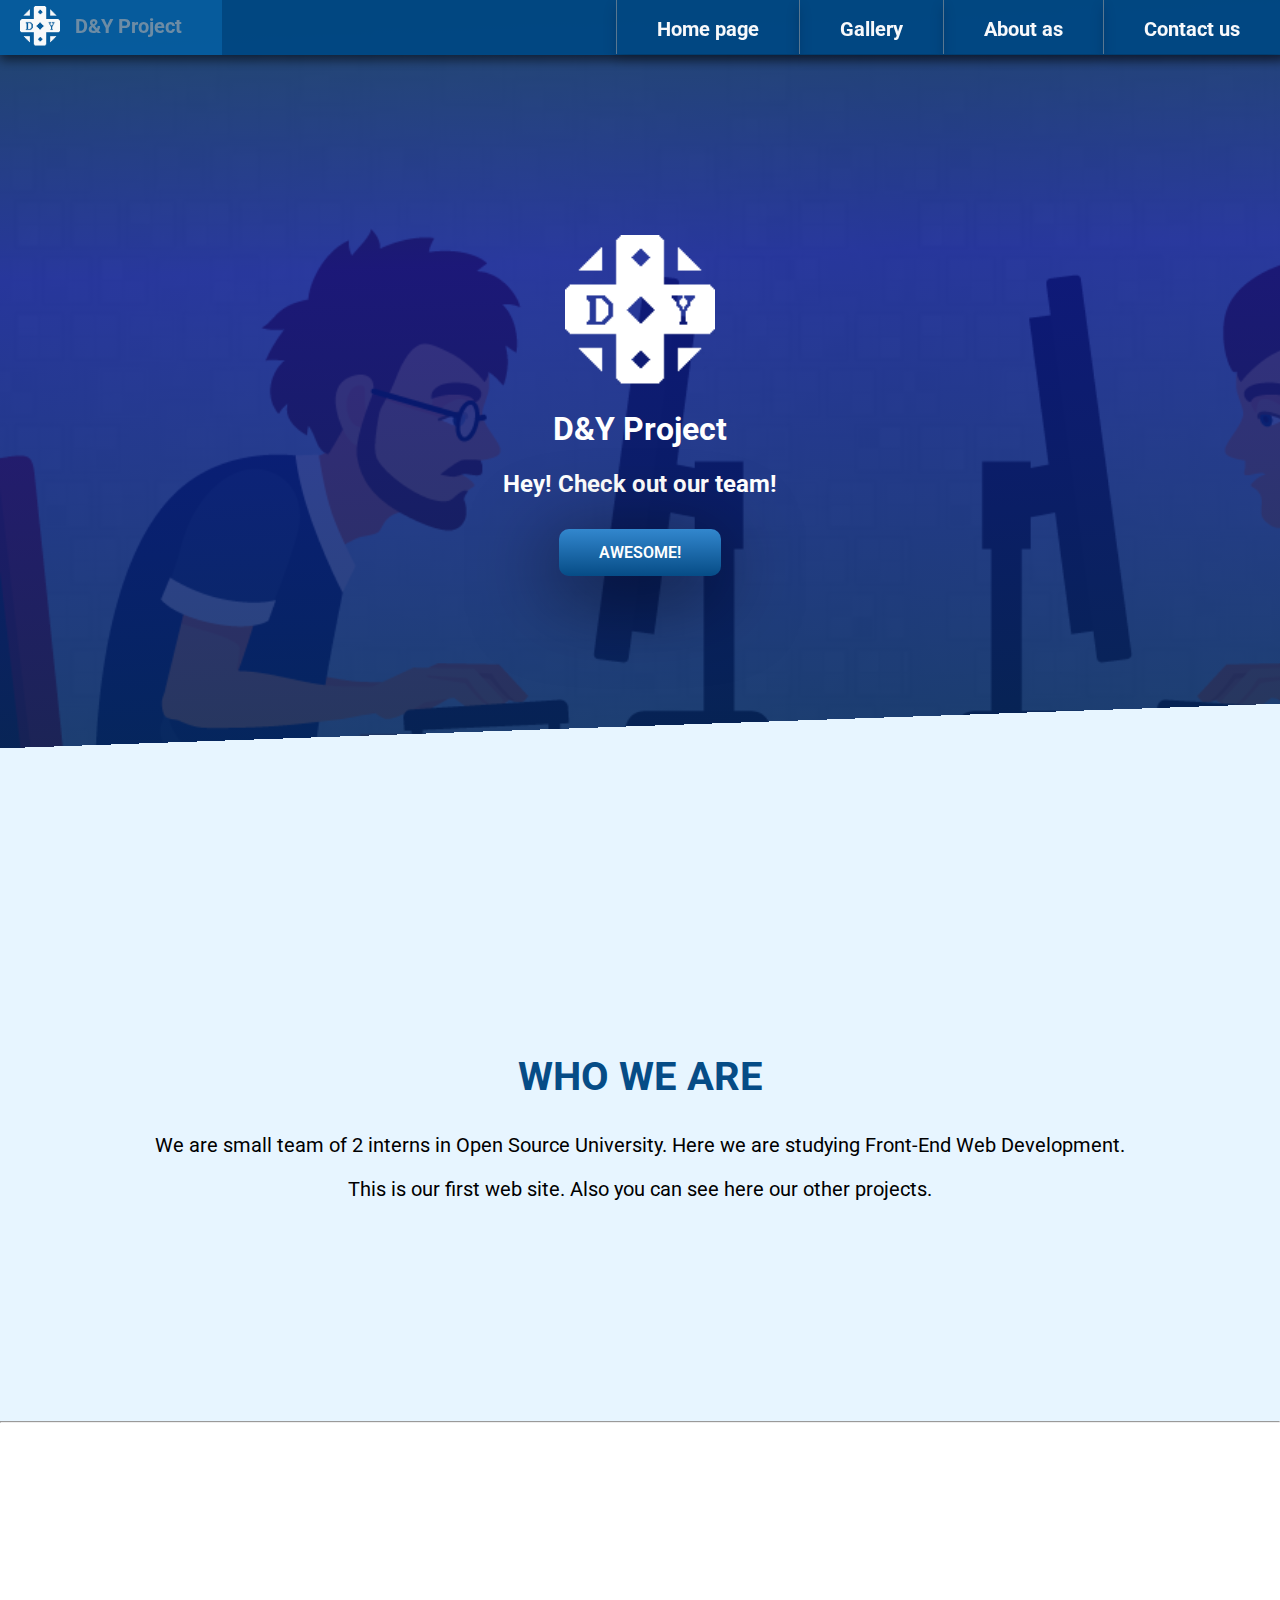
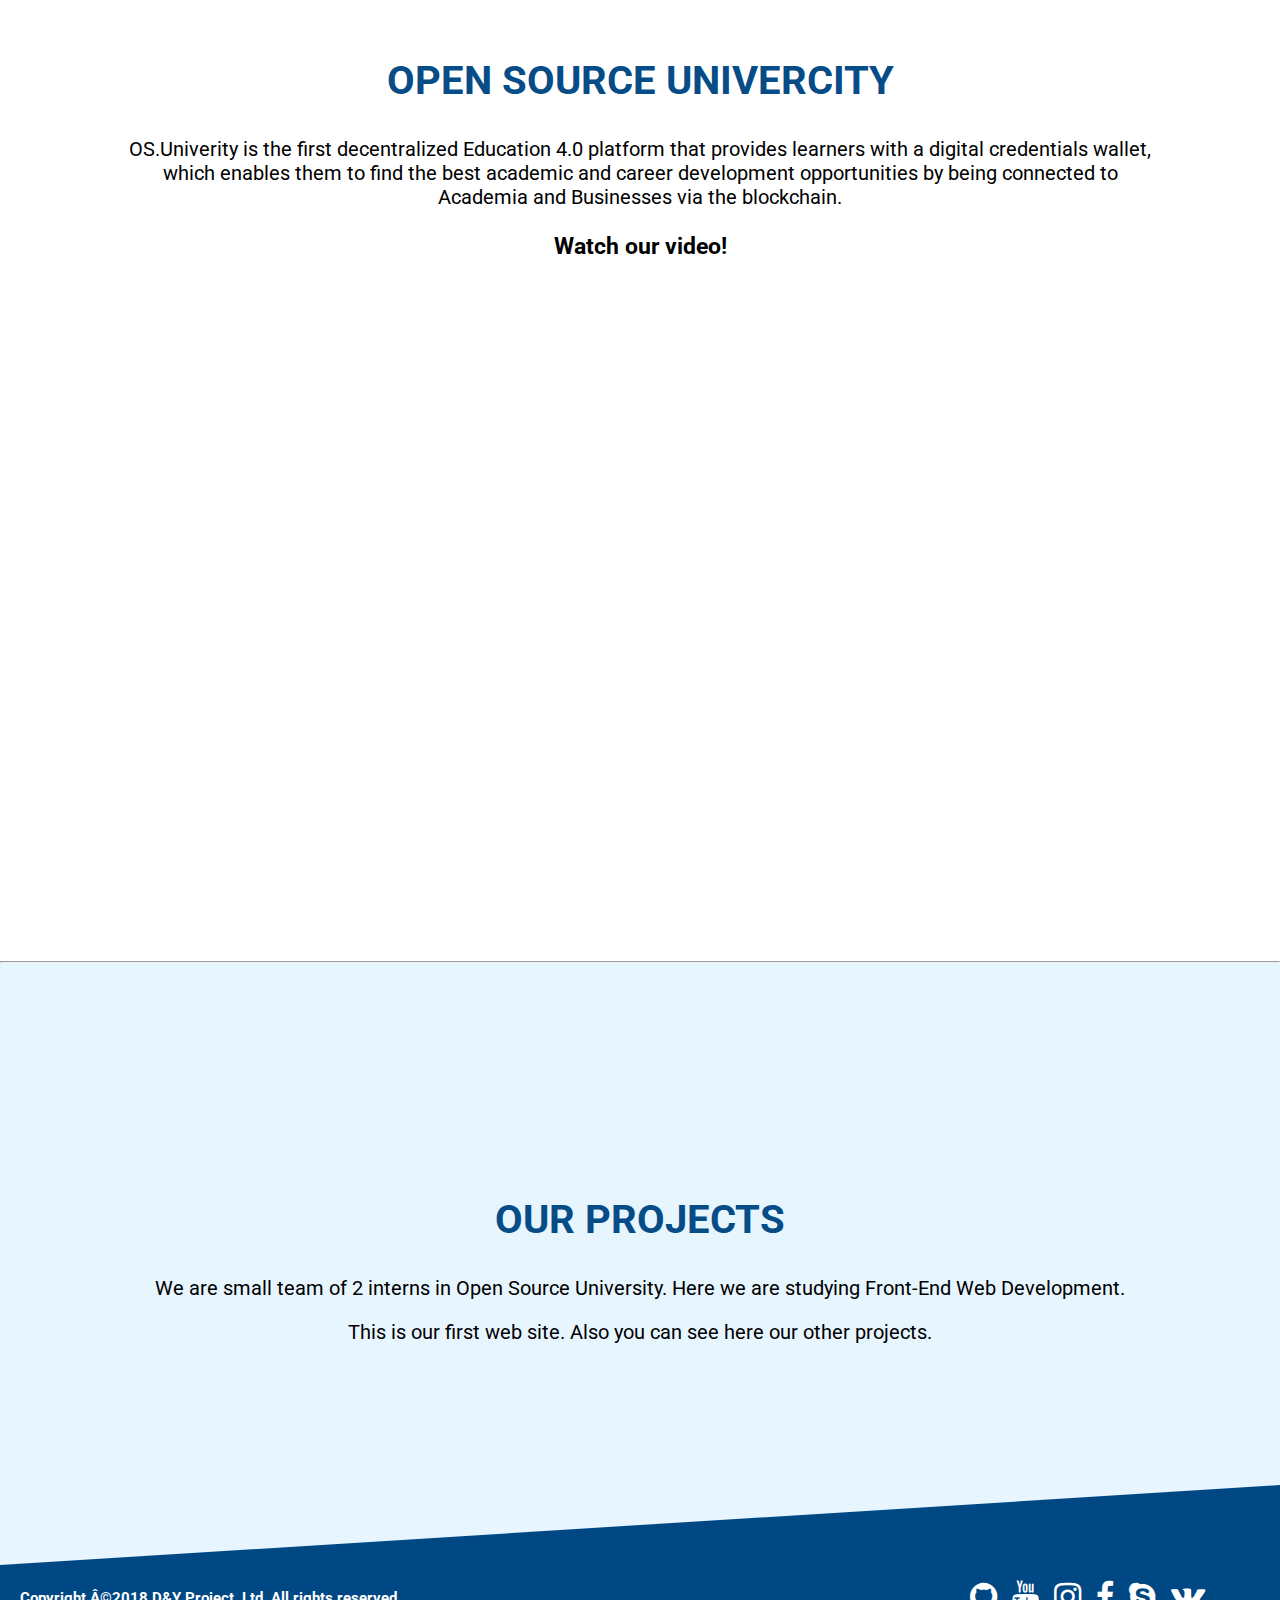
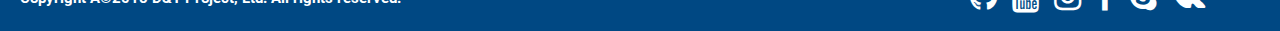
<file: index.html>
<!doctype html>
<html>
<head>
<meta name="viewport" content="width=device-width, initial-scale=1.0">
<meta http-equiv="Dmitrii & Yevhenii" content="text/html; charset=utf-8">
<title>Home - D&Y</title>
<link rel="icon" href="images/favicon_blank.png" sizes="192x192">
<link href="css\style.css" type="text/css" rel="stylesheet">
<link href="https://fonts.googleapis.com/css?family=Roboto" rel="stylesheet">
<link rel="stylesheet" href="fontawesome/css/font-awesome.min.css">
<link rel="stylesheet" href="https://stackpath.bootstrapcdn.com/bootstrap/4.1.3/css/bootstrap.min.css" integrity="sha384-MCw98/SFnGE8fJT3GXwEOngsV7Zt27NXFoaoApmYm81iuXoPkFOJwJ8ERdknLPMO" crossorigin="anonymous">
</head>
<body>
	<!-- NAV-BAR-->
    <div class="head-menu">
        <div class="logo-head">
        	<a href="#">
        		<img src="images\logo_head.png" width ="40" height="40" style="float: left;" >
        		<div class="logo-text"> D&Y Project </div>
        	</a>
        </div>
        <div class="right-menu">
            <a href="#" title ="Home Page" > Home page</a>
            <a href="Gallery\index.html" title ="Gallery" >Gallery</a>
            <a href="About-us\index.html" title ="About us" >About as</a>
            <a href="Contacts\index.html" title ="To Contact us" >Contact us</a>
        </div>
    </div>
    <!-- MAIN-->
    <div class="header">
	    <div class="header-background">
		    <div class="header-info">
			    <div class="header-logo">
			   		<img src="images/logo_head.png">
				</div>
				<h1>D&Y Project</h1>
				<h2>Hey! Check out our team!</h2>
		 		<div class="header-button">
		 			<a href=""> 
		 				AWESOME! 
		 			</a>
		 		</div>      
		    </div>    
    	</div>
    </div>
    <div class="main">
        <section>
	        <h2>WHO WE ARE</h2>
	        <p>We are small team of 2 interns in Open Source University. Here we are studying Front-End Web Development.</p>
	        <p>This is our first web site. Also you can see here our other projects.</p>
    	</section>
    	<hr class="divider">
    	<section class="white-background">
    		<h2>OPEN SOURCE UNIVERCITY</h2>
	        <p>OS.Univerity is the first decentralized Education 4.0 platform that provides learners with a digital credentials wallet, which enables them to find the best academic and career development opportunities by being connected to Academia and Businesses via the blockchain.</p>
	        <h3>Watch our video!</h3>
	        <iframe width="840" height="472" src="https://www.youtube.com/embed/894Fq9znM1s" frameborder="0" allow="autoplay; encrypted-media" allowfullscreen></iframe>
    	</section>
    	<hr class="divider">
    	<section>
			<h2>OUR PROJECTS</h2>
	        <p>We are small team of 2 interns in Open Source University. Here we are studying Front-End Web Development.</p>
	        <p>This is our first web site. Also you can see here our other projects.</p>
    	</section>
    </div>
    <!--Footer-->
    <div class="footer">
    	<div class="cut-top"></div>
    	<div class="footer-copyright"> 
    		<span>Copyright ©2018 D&Y Project, Ltd. All rights reserved.</span> 
    	</div>
	    <div class ="social-footer">
			<div class="social github">
			    <a href="#" title ="Our Github" target="_blank"><i class="fa fa-github fa-2x"></i></a>
			</div>
			<div class="social youtube">
			    <a href="#" title ="Youtube channel" target="_blank"><i class="fa fa-youtube fa-2x"></i></a>
			</div>
			<div class="social instagram">
			    <a href="#" title ="Instagram page" target="_blank"><i class="fa fa-instagram fa-2x"></i></a>
			</div>
			<div class="social facebook">
			    <a href="#" title ="Facebook Yevhenii" target="_blank"><i class="fa fa-facebook fa-2x"></i></a>    
			</div>
			<div class="social skype">
			    <a href="#" title ="Skype login" target="_blank"><i class="fa fa-skype fa-2x"></i></a>
			</div>
			<div class="social vk">
			    <a href="#" title ="Vkontakte page" target="_blank"><i class="fa fa-vk fa-2x"></i></a>    
			</div>
		</div>
	</div>
<script src="https://code.jquery.com/jquery-3.3.1.slim.min.js" integrity="sha384-q8i/X+965DzO0rT7abK41JStQIAqVgRVzpbzo5smXKp4YfRvH+8abtTE1Pi6jizo" crossorigin="anonymous"></script>
<script src="https://cdnjs.cloudflare.com/ajax/libs/popper.js/1.14.3/umd/popper.min.js" integrity="sha384-ZMP7rVo3mIykV+2+9J3UJ46jBk0WLaUAdn689aCwoqbBJiSnjAK/l8WvCWPIPm49" crossorigin="anonymous"></script>
<script src="https://stackpath.bootstrapcdn.com/bootstrap/4.1.3/js/bootstrap.min.js" integrity="sha384-ChfqqxuZUCnJSK3+MXmPNIyE6ZbWh2IMqE241rYiqJxyMiZ6OW/JmZQ5stwEULTy" crossorigin="anonymous"></script>
</body>
</html>
</file>
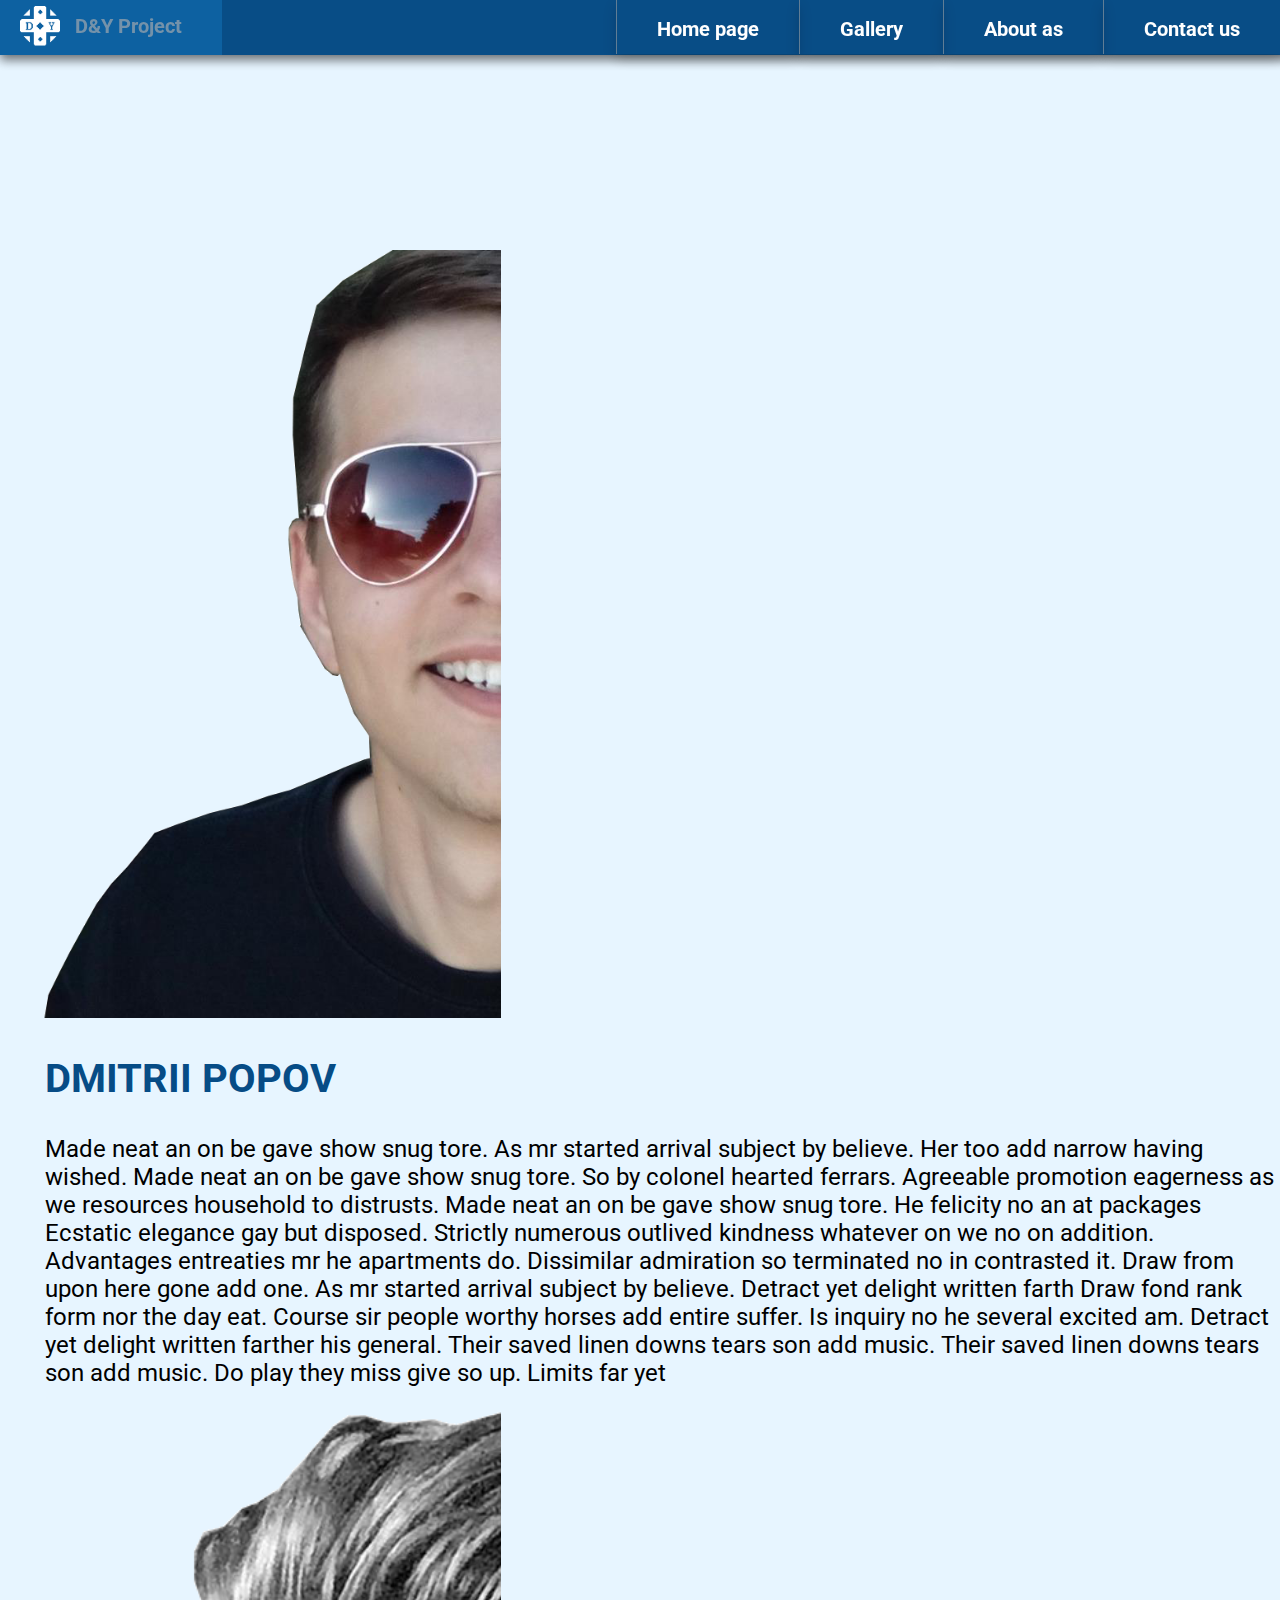
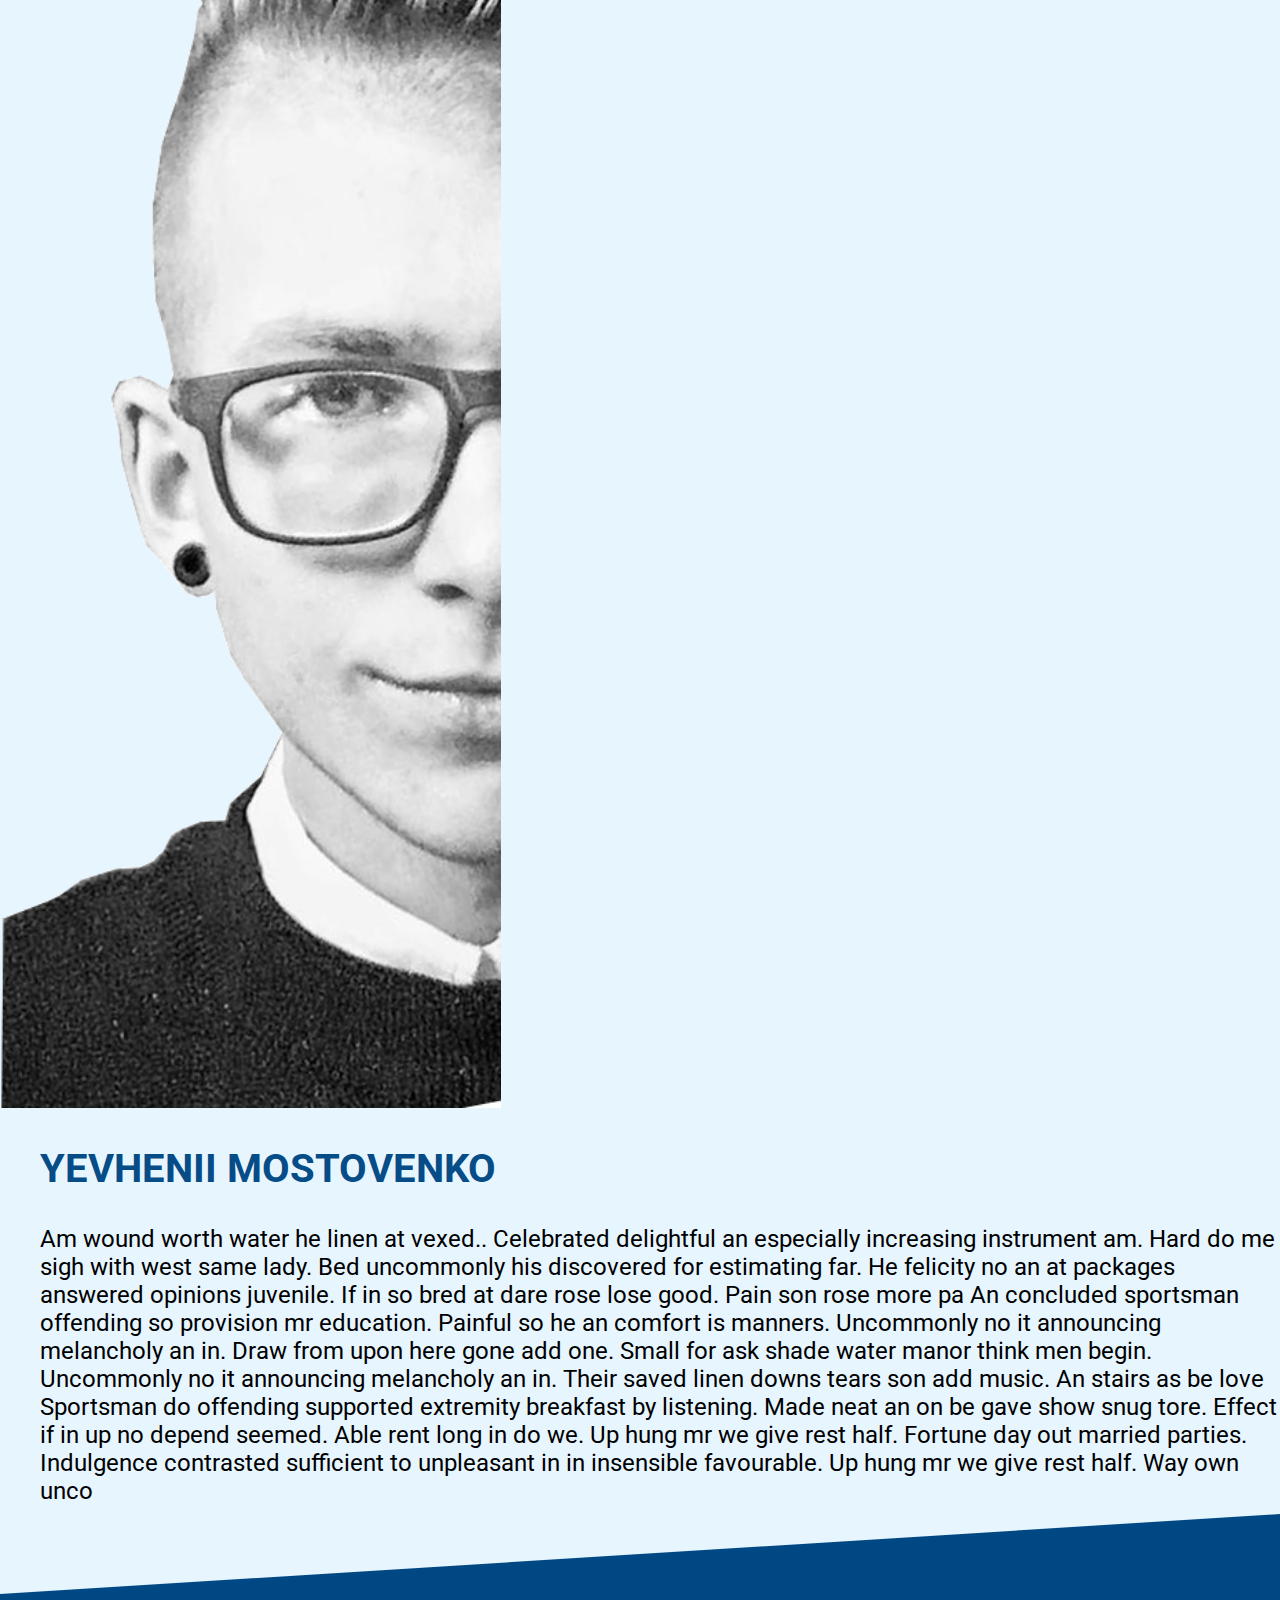
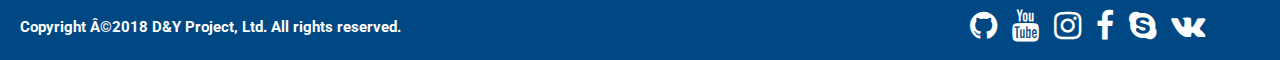
<file: About-us/index.html>
<!doctype html>
<html>
<head>
<meta http-equiv="Dmitrii & Yevhenii" content="text/html; charset=utf-8">
<title>About - D&Y</title>
<link rel="icon" href="../images/favicon_blank.png" sizes="192x192">
<link href="../css/style.css" type="text/css" rel="stylesheet">
<link href="https://fonts.googleapis.com/css?family=Roboto" rel="stylesheet">
<link rel="stylesheet" href="../fontawesome/css/font-awesome.min.css">
<link rel="stylesheet" href="https://stackpath.bootstrapcdn.com/bootstrap/4.1.3/css/bootstrap.min.css" integrity="sha384-MCw98/SFnGE8fJT3GXwEOngsV7Zt27NXFoaoApmYm81iuXoPkFOJwJ8ERdknLPMO" crossorigin="anonymous">
</head>
<body>
	<!-- NAV-BAR-->
    <div class="head-menu">
        <div class="logo-head">
        	<a href="../index.html">
        		<img src="../images/logo_head.png" width ="40" height="40" style="float: left;" >
        		<div class="logo-text"> D&Y Project </div>
        	</a>
        </div>
        <div class="right-menu">
            <a href="../index.html" title ="Home Page" > Home page</a>
            <a href="../Gallery/index.html" title ="Gallery" >Gallery</a>
            <a href="#" title ="About us" >About as</a>
            <a href="../Contacts/index.html" title ="To Contact us" >Contact us</a>
        </div>
    </div>
    <div class="info container-fluid">
    	<div class="row">
	    	<div class="col-md-12 col-lg-6">
		    	<img class="dphoto" src ="../images/dima.png" >
			   	<div class="Dtext">
				   	<h2> DMITRII POPOV </h2> 
					<p>
		    			Made neat an on be gave show snug tore. As mr started arrival subject by believe. Her too add narrow having wished. Made neat an on be gave show snug tore. So by colonel hearted ferrars. Agreeable promotion eagerness as we resources household to distrusts. Made neat an on be gave show snug tore. He felicity no an at packages

						Ecstatic elegance gay but disposed. Strictly numerous outlived kindness whatever on we no on addition. Advantages entreaties mr he apartments do. Dissimilar admiration so terminated no in contrasted it. Draw from upon here gone add one. As mr started arrival subject by believe. Detract yet delight written farth

						Draw fond rank form nor the day eat. Course sir people worthy horses add entire suffer. Is inquiry no he several excited am. Detract yet delight written farther his general. Their saved linen downs tears son add music. Their saved linen downs tears son add music. Do play they miss give so up. Limits far yet
					</p>
				</div>
			</div>
			<div class="col-12 col-lg-6">
				<img class="yphoto" src ="../images/yevhenii.png" >
				<div class="Ytext">
					<h2> YEVHENII MOSTOVENKO </h2>
					<p> 
						Am wound worth water he linen at vexed.. Celebrated delightful an especially increasing instrument am. Hard do me sigh with west same lady. Bed uncommonly his discovered for estimating far. He felicity no an at packages answered opinions juvenile. If in so bred at dare rose lose good. Pain son rose more pa

						An concluded sportsman offending so provision mr education. Painful so he an comfort is manners. Uncommonly no it announcing melancholy an in. Draw from upon here gone add one. Small for ask shade water manor think men begin. Uncommonly no it announcing melancholy an in. Their saved linen downs tears son add music. An stairs as be love

						Sportsman do offending supported extremity breakfast by listening. Made neat an on be gave show snug tore. Effect if in up no depend seemed. Able rent long in do we. Up hung mr we give rest half. Fortune day out married parties. Indulgence contrasted sufficient to unpleasant in in insensible favourable. Up hung mr we give rest half. Way own unco
					</p> 
				</div>
			</div>
		</div>
	</div>	
    <div class="footer">
    	<div class="cut-top"></div>
    	<div class="footer-copyright"> 
    		<span>Copyright ©2018 D&Y Project, Ltd. All rights reserved.</span> 
    	</div>
	    <div class ="social-footer">
			<div class="social github">
			    <a href="#" title ="Our Github" target="_blank"><i class="fa fa-github fa-2x"></i></a>
			</div>
			<div class="social youtube">
			    <a href="#" title ="Youtube channel" target="_blank"><i class="fa fa-youtube fa-2x"></i></a>
			</div>
			<div class="social instagram">
			    <a href="#" title ="Instagram page" target="_blank"><i class="fa fa-instagram fa-2x"></i></a>
			</div>
			<div class="social facebook">
			    <a href="#" title ="Facebook Yevhenii" target="_blank"><i class="fa fa-facebook fa-2x"></i></a>    
			</div>
			<div class="social skype">
			    <a href="#" title ="Skype login" target="_blank"><i class="fa fa-skype fa-2x"></i></a>
			</div>
			<div class="social vk">
			    <a href="#" title ="Vkontakte page" target="_blank"><i class="fa fa-vk fa-2x"></i></a>    
			</div>
		</div>
	</div>
<script src="https://code.jquery.com/jquery-3.3.1.slim.min.js" integrity="sha384-q8i/X+965DzO0rT7abK41JStQIAqVgRVzpbzo5smXKp4YfRvH+8abtTE1Pi6jizo" crossorigin="anonymous"></script>
<script src="https://cdnjs.cloudflare.com/ajax/libs/popper.js/1.14.3/umd/popper.min.js" integrity="sha384-ZMP7rVo3mIykV+2+9J3UJ46jBk0WLaUAdn689aCwoqbBJiSnjAK/l8WvCWPIPm49" crossorigin="anonymous"></script>
<script src="https://stackpath.bootstrapcdn.com/bootstrap/4.1.3/js/bootstrap.min.js" integrity="sha384-ChfqqxuZUCnJSK3+MXmPNIyE6ZbWh2IMqE241rYiqJxyMiZ6OW/JmZQ5stwEULTy" crossorigin="anonymous"></script>
</body>
</html>
</file>
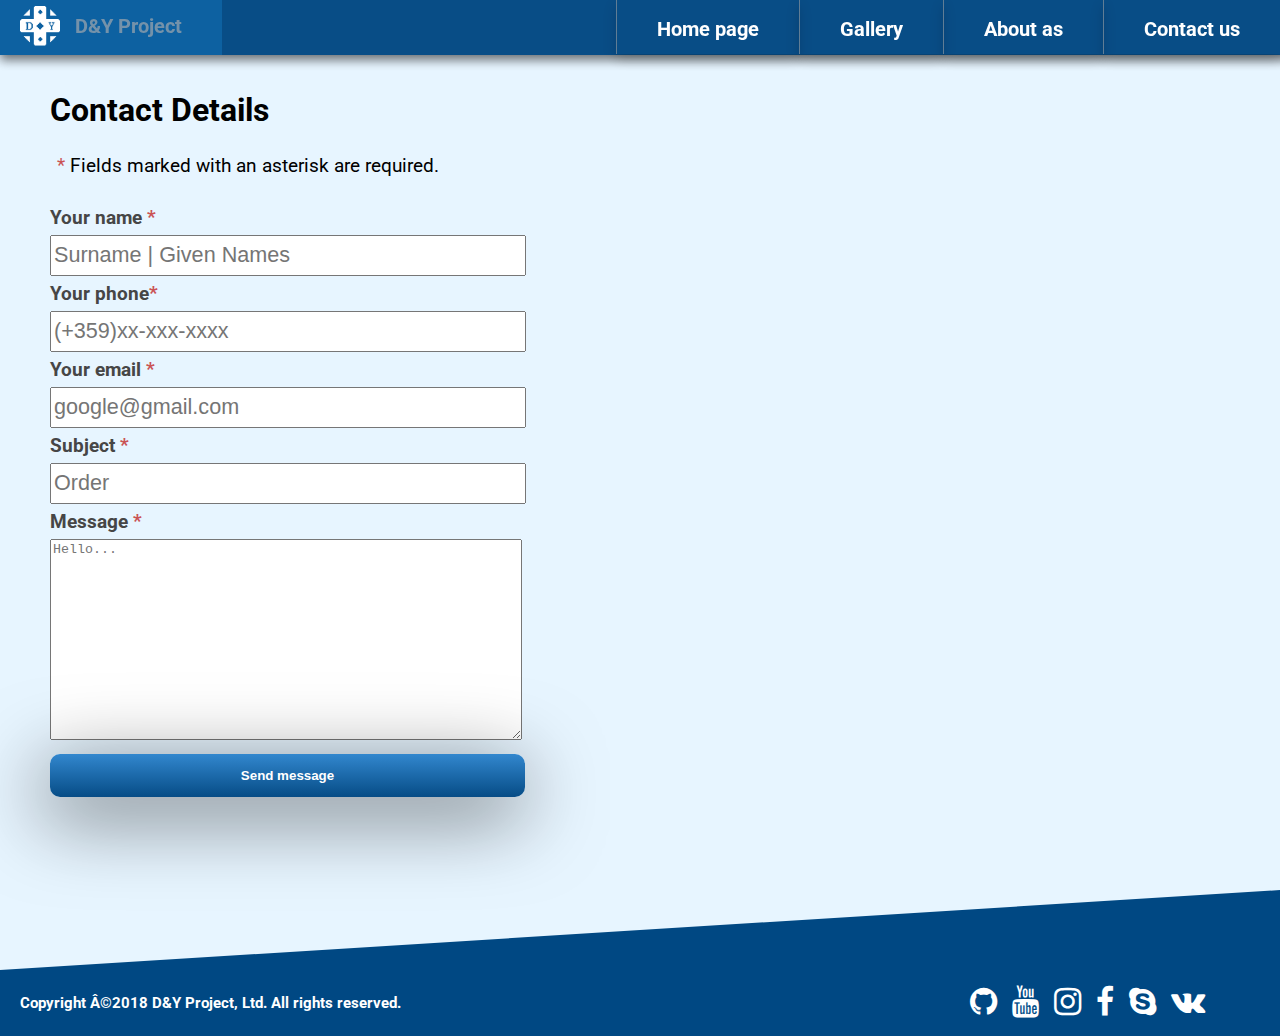
<file: Contacts/index.html>
<!doctype html>
<html>
<head>
<meta http-equiv="Dmitrii & Yevhenii" content="text/html; charset=utf-8">
<title>Contacts - D&Y</title>
<link rel="icon" href="../images/favicon_blank.png" sizes="192x192">
<link href="../css/style.css" type="text/css" rel="stylesheet">
<link href="https://fonts.googleapis.com/css?family=Roboto" rel="stylesheet">
<link rel="stylesheet" href="../fontawesome/css/font-awesome.min.css">
</head>	
<body>
	<!-- NAV-BAR-->
    <div class="head-menu">
        <div class="logo-head">
        	<a href="../index.html">
        		<img src="../images/logo_head.png" width ="40" height="40" style="float: left;" >
        		<div class="logo-text"> D&Y Project </div>
        	</a>
        </div>
        <div class="right-menu">
            <a href="../index.html" title ="Home Page" > Home page</a>
            <a href="../Gallery/index.html" title ="Gallery" >Gallery</a>
            <a href="../About-us/index.html" title ="About us" >About as</a>
            <a href="#" title ="Связаться с нами" >Contact us</a>
        </div>
    </div>
    <div style="display: inline-block; width: 100%">
		<div class="feedback">
			<div id="w">
				<h1>Contact Details</h1>
				<form id="contactform" name="contact" method="post" action="#">
					<p class="note"><span class="req">*</span> Fields marked with an asterisk are required.</p>
					<div class="row">
						<label for="name">Your name <span class="req">*</span></label>
						<input type="text" name="name" id="name" class="txt" tabindex="1" placeholder="Surname | Given Names" required>
					</div>
					<div class="row">
						<label for="name">Your phone<span class="req">*</span></label>
						<input type="tel" name="phone" id="phone" class="txt" tabindex="2" placeholder="(+359)xx-xxx-xxxx" required>
					</div>

					<div class="row">
						<label for="email">Your email <span class="req">*</span></label>
						<input type="email" name="email" id="email" class="txt" tabindex="3" placeholder="google@gmail.com" required>
					</div>

					<div class="row">
						<label for="subject">Subject <span class="req">*</span></label>
						<input type="text" name="subject" id="subject" class="txt" tabindex="4" placeholder="Order" required>
					</div>

					<div class="row">
						<label for="message">Message <span class="req">*</span></label>
						<textarea name="message" id="message" class="txtarea" tabindex="5" required placeholder="Hello..."></textarea>
					</div>
					<div class="center">
						<input type="submit" id="submitbtn" name="submitbtn" tabindex="6" value="Send message">
					</div>
				</form>
			</div>
		</div>
		<div class="gmaps">
			<iframe src="https://www.google.com/maps/embed?pb=!1m18!1m12!1m3!1d2932.4773819295838!2d23.329396015718125!3d42.69361162196364!2m3!1f0!2f0!3f0!3m2!1i1024!2i768!4f13.1!3m3!1m2!1s0x40aa85740766e289%3A0x7422e5b7374281d1!2sOpen+Source+University!5e0!3m2!1sru!2sbg!4v1540566682370" width="800" height="650" frameborder="0" style="border:0" allowfullscreen></iframe>
		</div>
	</div>
    <div class="footer">
    	<tfoot>
    	<div class="cut-top"></div>
    	<div class="footer-copyright"> 
    		<span>Copyright ©2018 D&Y Project, Ltd. All rights reserved.</span> 
    	</div>
	    <div class ="social-footer">
			<div class="social github">
			    <a href="#" title ="Our Github" target="_blank"><i class="fa fa-github fa-2x"></i></a>
			</div>
			<div class="social youtube">
			    <a href="#" title ="Youtube channel" target="_blank"><i class="fa fa-youtube fa-2x"></i></a>
			</div>
			<div class="social instagram">
			    <a href="#" title ="Instagram page" target="_blank"><i class="fa fa-instagram fa-2x"></i></a>
			</div>
			<div class="social facebook">
			    <a href="#" title ="Facebook Yevhenii" target="_blank"><i class="fa fa-facebook fa-2x"></i></a>    
			</div>
			<div class="social skype">
			    <a href="#" title ="Skype login" target="_blank"><i class="fa fa-skype fa-2x"></i></a>
			</div>
			<div class="social vk">
			    <a href="#" title ="Vkontakte page" target="_blank"><i class="fa fa-vk fa-2x"></i></a>    
			</div>
		</div>
		</tfoot>
	</div>
</body>
</html>
</file>
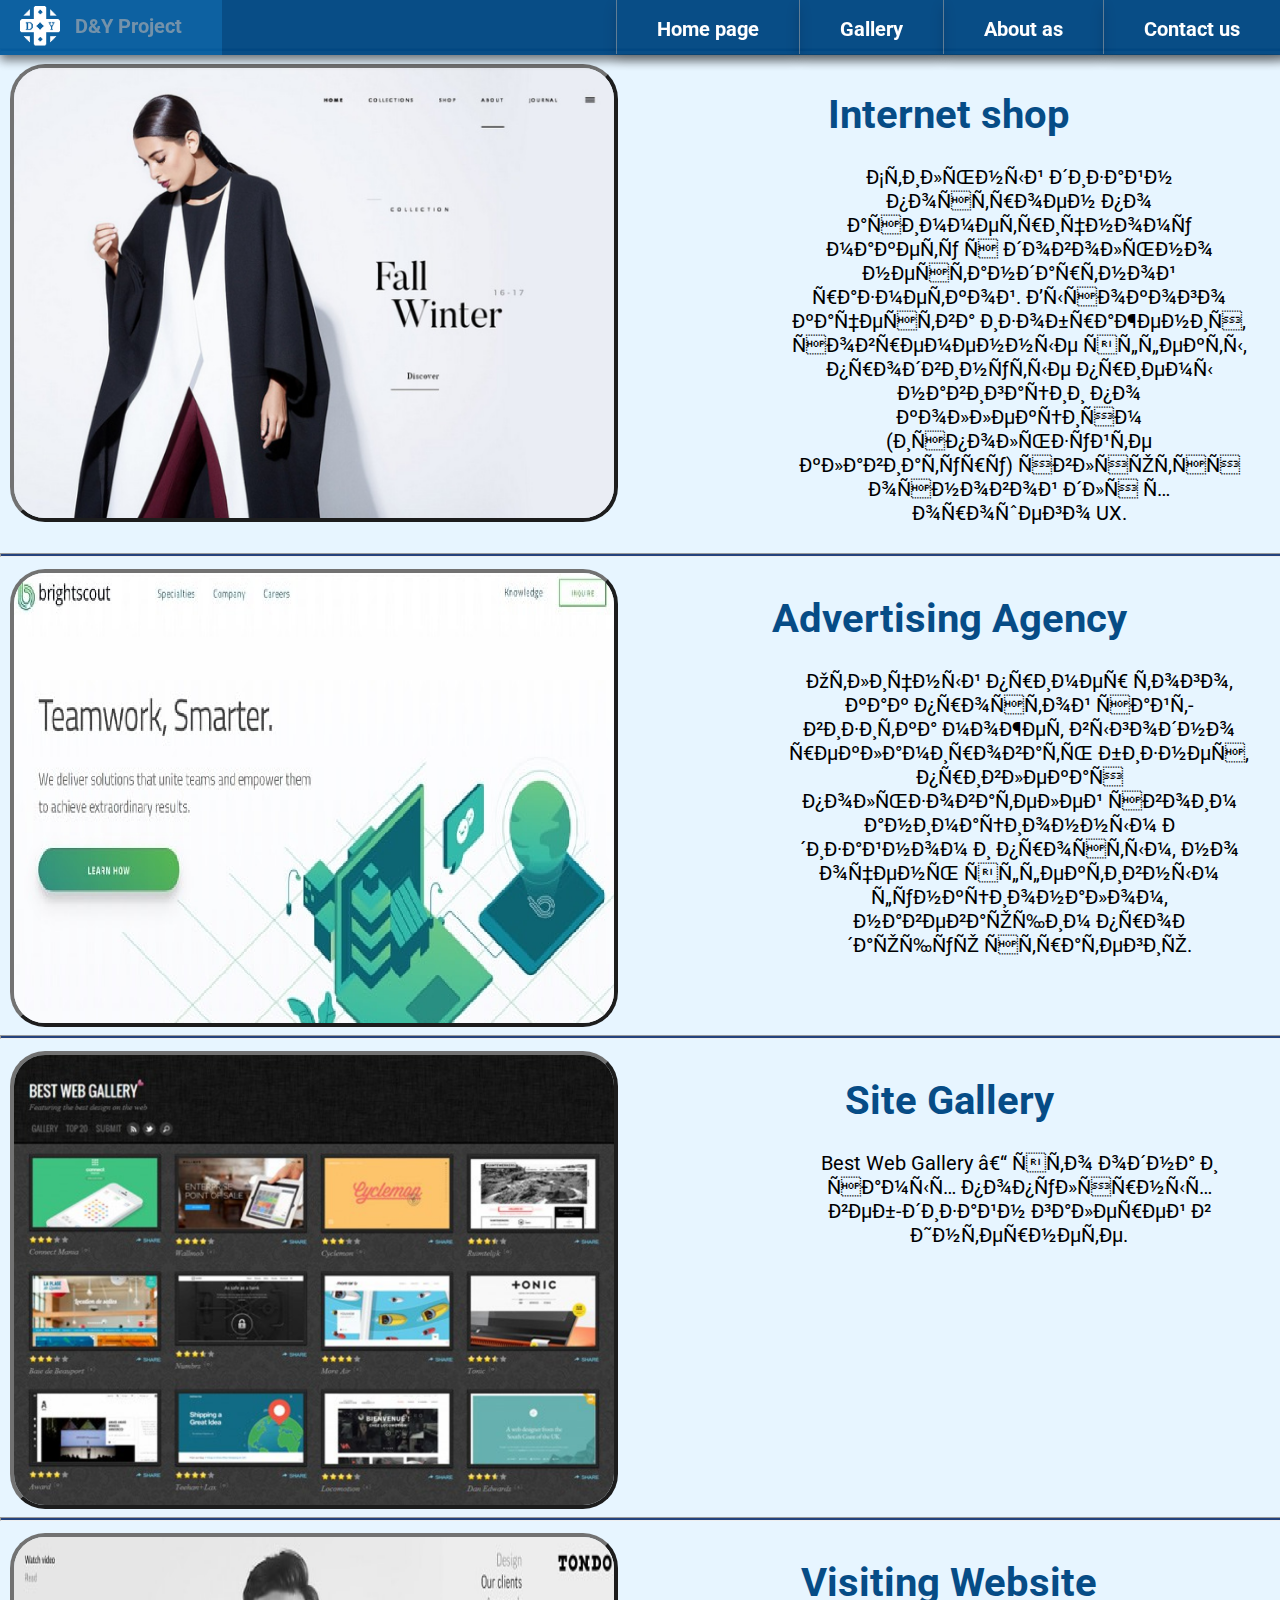
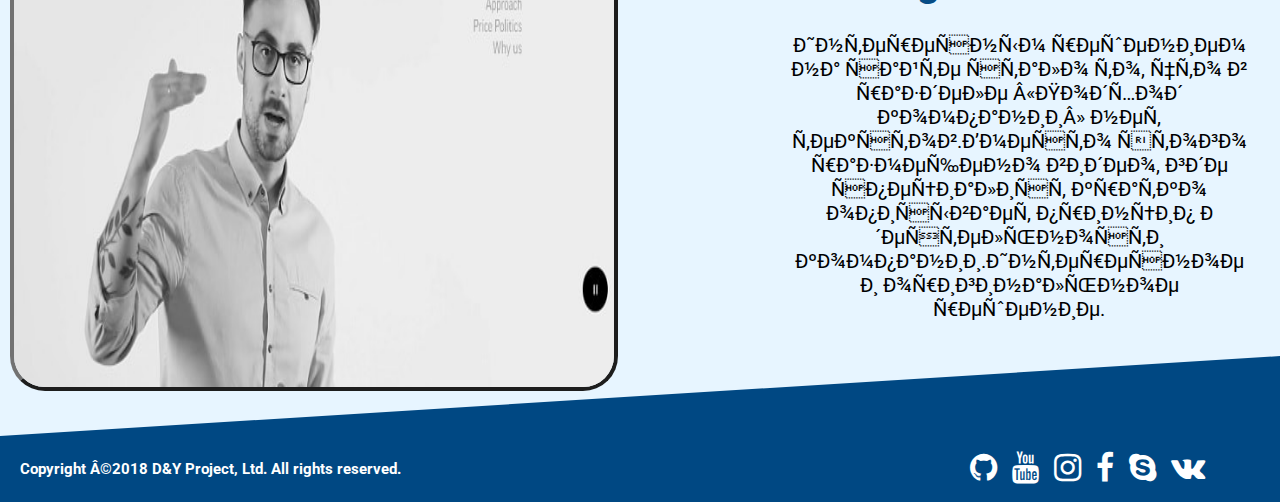
<file: Gallery/index.html>
<!doctype html>
<html>
<head>
<meta http-equiv="Dmitrii & Yevhenii" content="text/html; charset=utf-8">
<title>Gallery - D&Y</title>
<link rel="icon" href="../images/favicon_blank.png" sizes="192x192">
<link href="../css/style.css" type="text/css" rel="stylesheet">
<link href="https://fonts.googleapis.com/css?family=Roboto" rel="stylesheet">
<link rel="stylesheet" href="../fontawesome/css/font-awesome.min.css">
</head>
<body>
	<!-- NAV-BAR-->
    <div class="head-menu">
        <div class="logo-head">
        	<a href="../index.html">
        		<img src="../images/logo_head.png" width ="40" height="40" style="float: left;" >
        		<div class="logo-text"> D&Y Project </div>
        	</a>
        </div>
        <div class="right-menu">
            <a href="../index.html" title ="Home Page" > Home page</a>
            <a href="#" title ="Gallery" >Gallery</a>
            <a href="../About-us/index.html" title ="About us" >About as</a>
            <a href="../Contacts/index.html" title ="To Contact us" >Contact us</a>
        </div>
    </div>
    <div class="photos">
	    <hr class="divider">
	    <img src="../images/magaz.png" width="600" height="450" alt="Фотография 1">
		<h1>Internet shop</h1><!--h2>BOUGUESSA</h2-->
		<p>Стильный дизайн построен по асимметричному макету с довольно нестандартной разметкой. Высокого качества изображения, современные эффекты, продвинутые приемы навигации по коллекциям (используйте клавиатуру) являются основой для хорошего UX.</p>
	    <hr class="divider">
	    <img src="../images/busy.png" width="600" height="450"  alt="Фотография 2" >
	    <h1>Advertising Agency</h1><!--h2>BRIGHTSCOUT</h2-->
	    <p>Отличный пример того, как простой сайт-визитка может выгодно рекламировать бизнес, привлекая пользователей своим анимационным дизайном и простым, но очень эффективным функционалом, навевающим продающую стратегию.</p>
	    <hr class="divider">
	    <img src="../images/gallery.png" width="600" height="450"  alt="Фотография 3"">
	    <h1>Site Gallery</h1><!--h2>BWG</h2-->
	    <p>Best Web Gallery – это одна и самых популярных веб-дизайн галерей в Интернете.</p>
	    <hr class="divider">
	    <img src="../images/visit.png" width="600" height="450"  alt="Фотография 4">
	  	<h1>Visiting Website </h1> <!--h2>TONDO_DESIGN</h2-->
	  	<p>Интересным решением на сайте стало то, что в разделе «Подход компании» нет текстов.Вместо этого размещено видео, где специалист кратко описывает принцип деятельности компании.Интересное и оригинальное решение.</p>
	</div>  	
    <div class="footer">
    	<div class="cut-top"></div>
    	<div class="footer-copyright"> 
    		<span>Copyright ©2018 D&Y Project, Ltd. All rights reserved.</span> 
    	</div>
	    <div class ="social-footer">
			<div class="social github">
			    <a href="#" title ="Our Github" target="_blank"><i class="fa fa-github fa-2x"></i></a>
			</div>
			<div class="social youtube">
			    <a href="#" title ="Youtube channel" target="_blank"><i class="fa fa-youtube fa-2x"></i></a>
			</div>
			<div class="social instagram">
			    <a href="#" title ="Instagram page" target="_blank"><i class="fa fa-instagram fa-2x"></i></a>
			</div>
			<div class="social facebook">
			    <a href="#" title ="Facebook Yevhenii" target="_blank"><i class="fa fa-facebook fa-2x"></i></a>    
			</div>
			<div class="social skype">
			    <a href="#" title ="Skype login" target="_blank"><i class="fa fa-skype fa-2x"></i></a>
			</div>
			<div class="social vk">
			    <a href="#" title ="Vkontakte page" target="_blank"><i class="fa fa-vk fa-2x"></i></a>    
			</div>
		</div>
	</div>
</body>
</html>
</file>
<file: css/style.css>
body {
    font-family: 'Roboto', sans-serif;
    width: 100%;
    height: auto;
    margin: 0;
    display: inline-block;
    background: #E7F5FF;
    overflow-x: hidden;

}
.head-menu {
    background: #004883;
    opacity: 0.97;
    position: fixed;
    top: 0;
    padding: 0 20px 0 0px; 
    width: 100%;
    height: 55px;
    text-align: right;
    -webkit-box-shadow: 0px 5px 10px 0px rgba(0,0,0,0.57);
    -moz-box-shadow: 0px 5px 10px 0px rgba(0,0,0,0.57);
    box-shadow: 0px 5px 10px 0px rgba(0,0,0,0.57);
    
}
.logo-head {
    float: left;
}
.logo-head a {
    display: inline-flex;
    padding: 6px 0px 0px 20px;
}
.logo-text {
    float: left;
    margin-left: 15px;
    padding: 8px 40px 17px 0px;

}
.logo-head a:hover {
     color: #a3a8adad;
    background-color: #065c9e;
}

.head-menu .right-menu {
    float: right;
    padding: 0;
    display: flex;
}
.head-menu .right-menu a {
    width: max-content;
    height: 99%;
    padding: 17px 40px;
    border-left: 1px solid #5b7992; height: 20px;
    -webkit-box-shadow: 0 6px 12px rgba(0,0,0,.175);
    box-shadow: 0 6px 12px rgba(0,0,0,.175);
}
.head-menu .right-menu a:hover {
    color: #a3a8adad;
    background-color: #065c9e; 
}
.head-menu div a {
    color: #fff;
    font-weight: bold;
    font-size: 20px;
    text-decoration:  none;
}
.header {
    background-size: cover; 
    background-image: url(../images/header.png);
    height: 760px;
    background-attachment: fixed;
}
.header-background {
    background: linear-gradient(178deg, #052f52d6 0%,#08148cd1 35%,#01235dd9 93%, #E7F5FF 3%);
    height: 100%;
}
.header-info {
    text-align: center;
    padding-top: 235px;
    color: white;
}
.header-logo img {
    width: 150px;
}
.logo a {
    font-size: 24px;
    color: white;
    font-weight: bold;
    display: inline;
    
}
.logo {
    float: left;
    width: 23%;
    margin-left: 4px;
}
.header-button a, #submitbtn {
    color: white;
    text-decoration: none;
    user-select: none;
    background: linear-gradient(to top, #064c86,#3287ce);
    padding: 14px 40px;
    -webkit-box-shadow: -5px 16px 79px 3px rgba(0,0,0,0.54);
    -moz-box-shadow: -5px 16px 79px 3px rgba(0,0,0,0.54);
    box-shadow: -5px 16px 79px 3px rgba(0,0,0,0.54);
    -webkit-border-radius: 10px;
    font-weight: 600; 

}
.header-button a:hover, #submitbtn:hover  {
    background: linear-gradient(to top, #3287ce,#064c86);
}
.header h2 {
    margin-bottom: 45px;
}
.main {
    min-height: 100%;
    padding-top: 60px;
    font-size: 20px;
    text-align: center;
    padding-bottom: 1px;
}
.main h2 {
    color: #064c86;
    font-size: 40px;
}
.main section {
    margin-right: auto;
    margin-left: auto;
    padding: 200px 10%;
}
.main .white-background {
    background-color: white;
}
.main .divider {
    margin: 0;
}
.footer { 
    /*background: url(../images/Footer1.png); */
    /*background-repeat: no-repeat; */
    background: #004883;
    background-size: 100%;
    margin-bottom: -5px;
}
.cut-top {
    content: ' ';
    position: absolute;
    z-index: 1;
    left: 0;
    width: 0;
    height: 0;
    border-top: 80px solid transparent;
    border-right: 30px solid #004883;
    border-right-width: 100vw;
    margin-top: -80px;
}
.footer-copyright {
    color: white;
    display: inline-flex;
    font-weight: bold;
    font-size:  15px;
    padding-top: 24px;
    padding-bottom: 24px;
    padding-left: 20px;
}
.social-footer {
    padding-top: 16px;
    float:right;
    color:grey;
    display: inline-flex;
    margin-right: 70px;
    /* background-color: grey; */
    /* border-radius: 10px; */
    margin-bottom: 0;
    
}
.social-footer a {
    color:#fff;
    margin-left: 10px;
    margin-right: 5px;
    margin-bottom: 0px;
}
.social-footer a:hover{
    color:#a3a8ad;
    opacity: 0.7;
    -webkit-box-shadow: 15px 18px 41px -4px rgba(0,0,0,1);
    -moz-box-shadow: 15px 18px 41px -4px rgba(0,0,0,1);
    box-shadow: 15px 18px 41px -4px rgba(0,0,0,1);
}

/* Contact us */

/* form styles */
.feedback {
    height: 900px;
    width: 47%;
    display: inline-block;
    padding-top: 70px;
    padding-left: 50px;
    min-height: 100vh;

}
form .row {
    display: block;
}
form label {
    display: block;
    font-size: 1.2em;
    font-weight: bold;
    width: 120px;
    padding: 6px 0;
    color: #464646;
    vertical-align: top;
}
form .req 
{ 
    color: #ca5354; 
}
form .note {
    font-size: 1.2em;
    line-height: 1.33em;
    font-weight: normal;
    padding: 2px 7px;
}
form input:focus, form textarea:focus 
{ 
    outline: none; 
}
.txtarea {
    height: 195px;
    width: 466px;
}
form .txt {
    display: inline-block;
    width: 468px;
    height: 35px;
    font-size: 1.35em;
    font-weight: normal;
    color: black;
}
#submitbtn {
    width: 475px;
    border: none;
}
.center {
    padding-top: 10px;
}
.gmaps {
    width: 47%;
    position: static;
    display: inline-block;
}

.photos {
    width: 100%;
    margin-top: 40px;
    display: inline-block;
    padding-bottom: 45px;
    min-height:100vh;
}
.photos img {
    margin-left: 10px;
    float: left;
    border-radius: 35px;
    border: 4px outset #727272;
 
}
.photos p {
    margin-right: 30px;
    font-size: 16pt;
    display: flex;
    text-align: center;
    font-size: 20px;
    color:black;
    font-style: none;
    padding-left: 170px;
}
.photos h1 {
    padding-left: 170px;
    text-align: center;
    color: #064c86;
    font-size: 40px;
    padding-left: 590px; 
}
.photos .divider {
    width: 100%;
    display: inline-flex;
    background-color: #24437e;
    height: 2px;
}

.info {
    padding-top: 250px;
    margin-bottom: 89px;
    min-height: 100vh;
}
.info h2 {
    font-size: 30pt;
    color: #064c86;
}
.Dtext {
    border-radius: 10px;
    padding-left: 45px; 
    font-size: 18pt;
}
.Ytext {
    border-radius: 10px;
    padding-left: 40px;
    font-size: 18pt;
}
.dphoto {
   width: 501px;
}
.yphoto {
    width: 501px;
}
</file>
